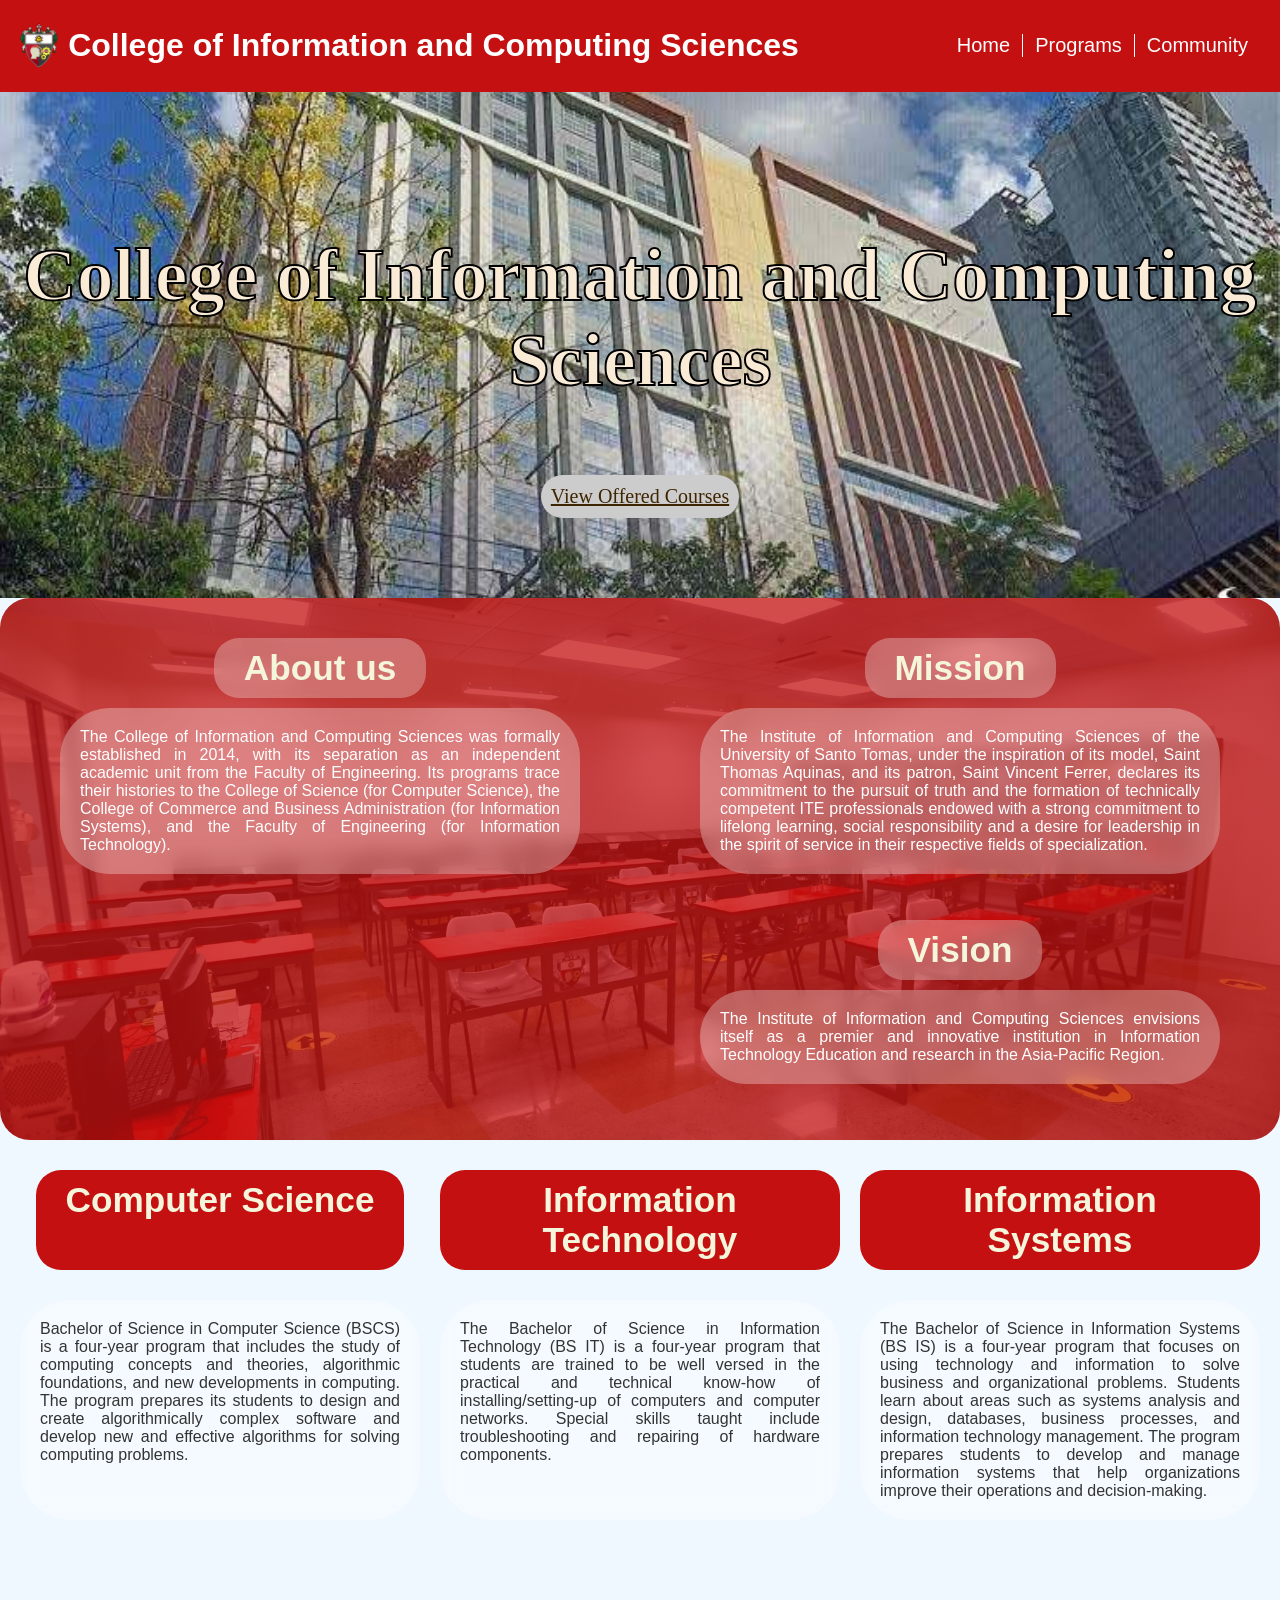
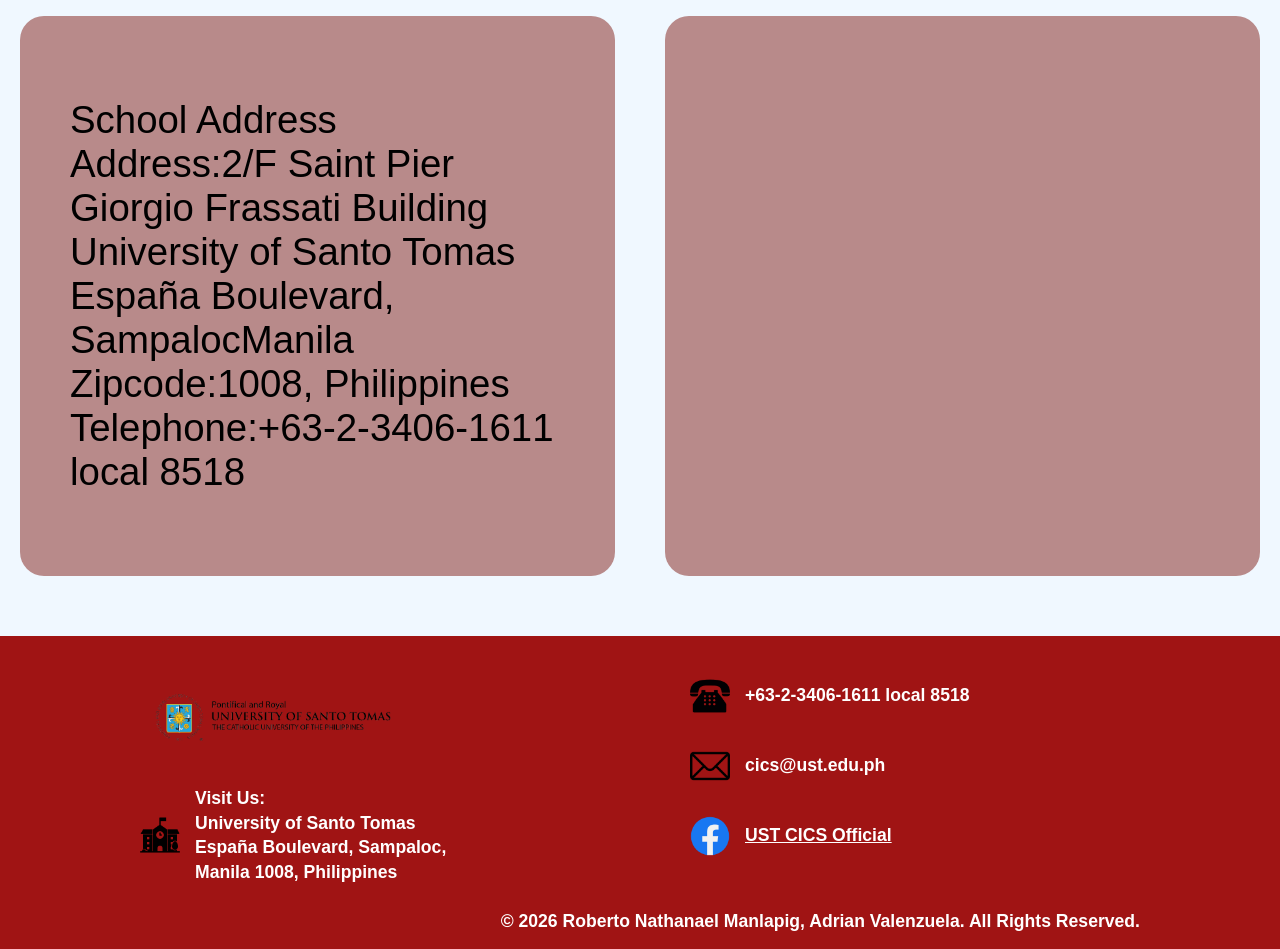
<file: index.html>
<!doctype html>
<html lang="en">
  <head>
    <meta charset="UTF-8" />
    <meta name="viewport" content="width=device-width, initial-scale=1.0" />
    <title>Homepage</title>
    <link rel="stylesheet" href="style.css" />
  </head>
  <body>
    <header class="header">
      <h1 class="logotext">
        <img src="CICS.png" alt="CICS logo" />
        College of Information and Computing Sciences
      </h1>
      <nav class="nav">
        <a href="home.html">Home</a>
        <a href="programs.html">Programs</a>
        <a href="community.html">Community</a>
      </nav>
    </header>

    <section class="frass">
      <h2 class="ftext1">College of Information and Computing Sciences</h2>
      <nav>
        <a class="ftext2" href="programs.html"> View Offered Courses</a>
      </nav>
    </section>

    <section class="homepage">
      <h2 class="au">About us</h2>
      <p class="tau">
        The College of Information and Computing Sciences was formally
        established in 2014, with its separation as an independent academic unit
        from the Faculty of Engineering. Its programs trace their histories to
        the College of Science (for Computer Science), the College of Commerce
        and Business Administration (for Information Systems), and the Faculty
        of Engineering (for Information Technology).
      </p>

      <h2 class="ms">Mission</h2>
      <p class="tms">
        The Institute of Information and Computing Sciences of the University of
        Santo Tomas, under the inspiration of its model, Saint Thomas Aquinas,
        and its patron, Saint Vincent Ferrer, declares its commitment to the
        pursuit of truth and the formation of technically competent ITE
        professionals endowed with a strong commitment to lifelong learning,
        social responsibility and a desire for leadership in the spirit of
        service in their respective fields of specialization.
      </p>

      <h2 class="vs">Vision</h2>
      <p class="tvs">
        The Institute of Information and Computing Sciences envisions itself as
        a premier and innovative institution in Information Technology Education
        and research in the Asia-Pacific Region.
      </p>
    </section>

    <section class="courses">
      <h2 class="cs">Computer Science</h2>
      <p class="tcs">
        Bachelor of Science in Computer Science (BSCS) is a four-year program
        that includes the study of computing concepts and theories, algorithmic
        foundations, and new developments in computing. The program prepares its
        students to design and create algorithmically complex software and
        develop new and effective algorithms for solving computing problems.
      </p>

      <h2 class="it">Information Technology</h2>
      <p class="tit">
        The Bachelor of Science in Information Technology (BS IT) is a four-year
        program that students are trained to be well versed in the practical and
        technical know-how of installing/setting-up of computers and computer
        networks. Special skills taught include troubleshooting and repairing of
        hardware components.
      </p>

      <h2 class="is">Information Systems</h2>
      <p class="tis">
        The Bachelor of Science in Information Systems (BS IS) is a four-year
        program that focuses on using technology and information to solve
        business and organizational problems. Students learn about areas such as
        systems analysis and design, databases, business processes, and
        information technology management. The program prepares students to
        develop and manage information systems that help organizations improve
        their operations and decision-making.
      </p>
    </section>

    <section class="address">
      <p class="ad">
        School Address<br />
        Address:2/F Saint Pier Giorgio Frassati Building University of Santo
        Tomas España Boulevard, SampalocManila Zipcode:1008, Philippines
        Telephone:+63-2-3406-1611 local 8518
      </p>

      <section>
        <iframe
          class="map"
          src="https://www.google.com/maps/embed?pb=!1m18!1m12!1m3!1d3860.8284650196993!2d120.98973937457313!3d14.60884557687581!2m3!1f0!2f0!3f0!3m2!1i1024!2i768!4f13.1!3m3!1m2!1s0x3397c9ba1de029e7%3A0xdfba8380a7b4eee4!2sSaint%20Pier%20Giorgio%20Frassati%20Building!5e0!3m2!1sen!2sph!4v1790692935056!5m2!1sen!2sph"
          style="border: 0"
          allowfullscreen=""
          loading="lazy"
          referrerpolicy="strict-origin-when-cross-origin"
          >" width="600" height="450" style="border:0;" allowfullscreen=""
          loading="lazy" referrerpolicy="no-referrer-when-downgrade">
        </iframe>
      </section>
    </section>

    <footer class="footer">
      <section class="lefooter">
        <img class="lofooter" src="UST.png" alt="University of Santo Tomas" />
        <address class="ifooter">
          <img class="icfooter" src="SCHOOL.png" alt="Location" />
          <p>
            Visit Us:<br />
            University of Santo Tomas<br />
            España Boulevard, Sampaloc,<br />
            Manila 1008, Philippines
          </p>
        </address>
      </section>

      <ul class="rifooter">
        <li class="ifooter">
          <img class="icfooter" src="TELEPHONE.png" alt="Telephone" />
          <p>+63-2-3406-1611 local 8518</p>
        </li>
        <li class="ifooter">
          <img class="icfooter" src="EMAIL.png" alt="Email" />
          <p>cics@ust.edu.ph</p>
        </li>
        <li class="ifooter">
          <img class="icfooter" src="FACEBOOK.png" alt="Facebook" />
          <a href="https://www.ust.edu.ph/information-and-computing-sciences/"
            >UST CICS Official</a
          >
        </li>
      </ul>

      <p class="copfooter">
        © 2026 Roberto Nathanael Manlapig, Adrian Valenzuela. All Rights
        Reserved.
      </p>
    </footer>
  </body>
</html>
</file>
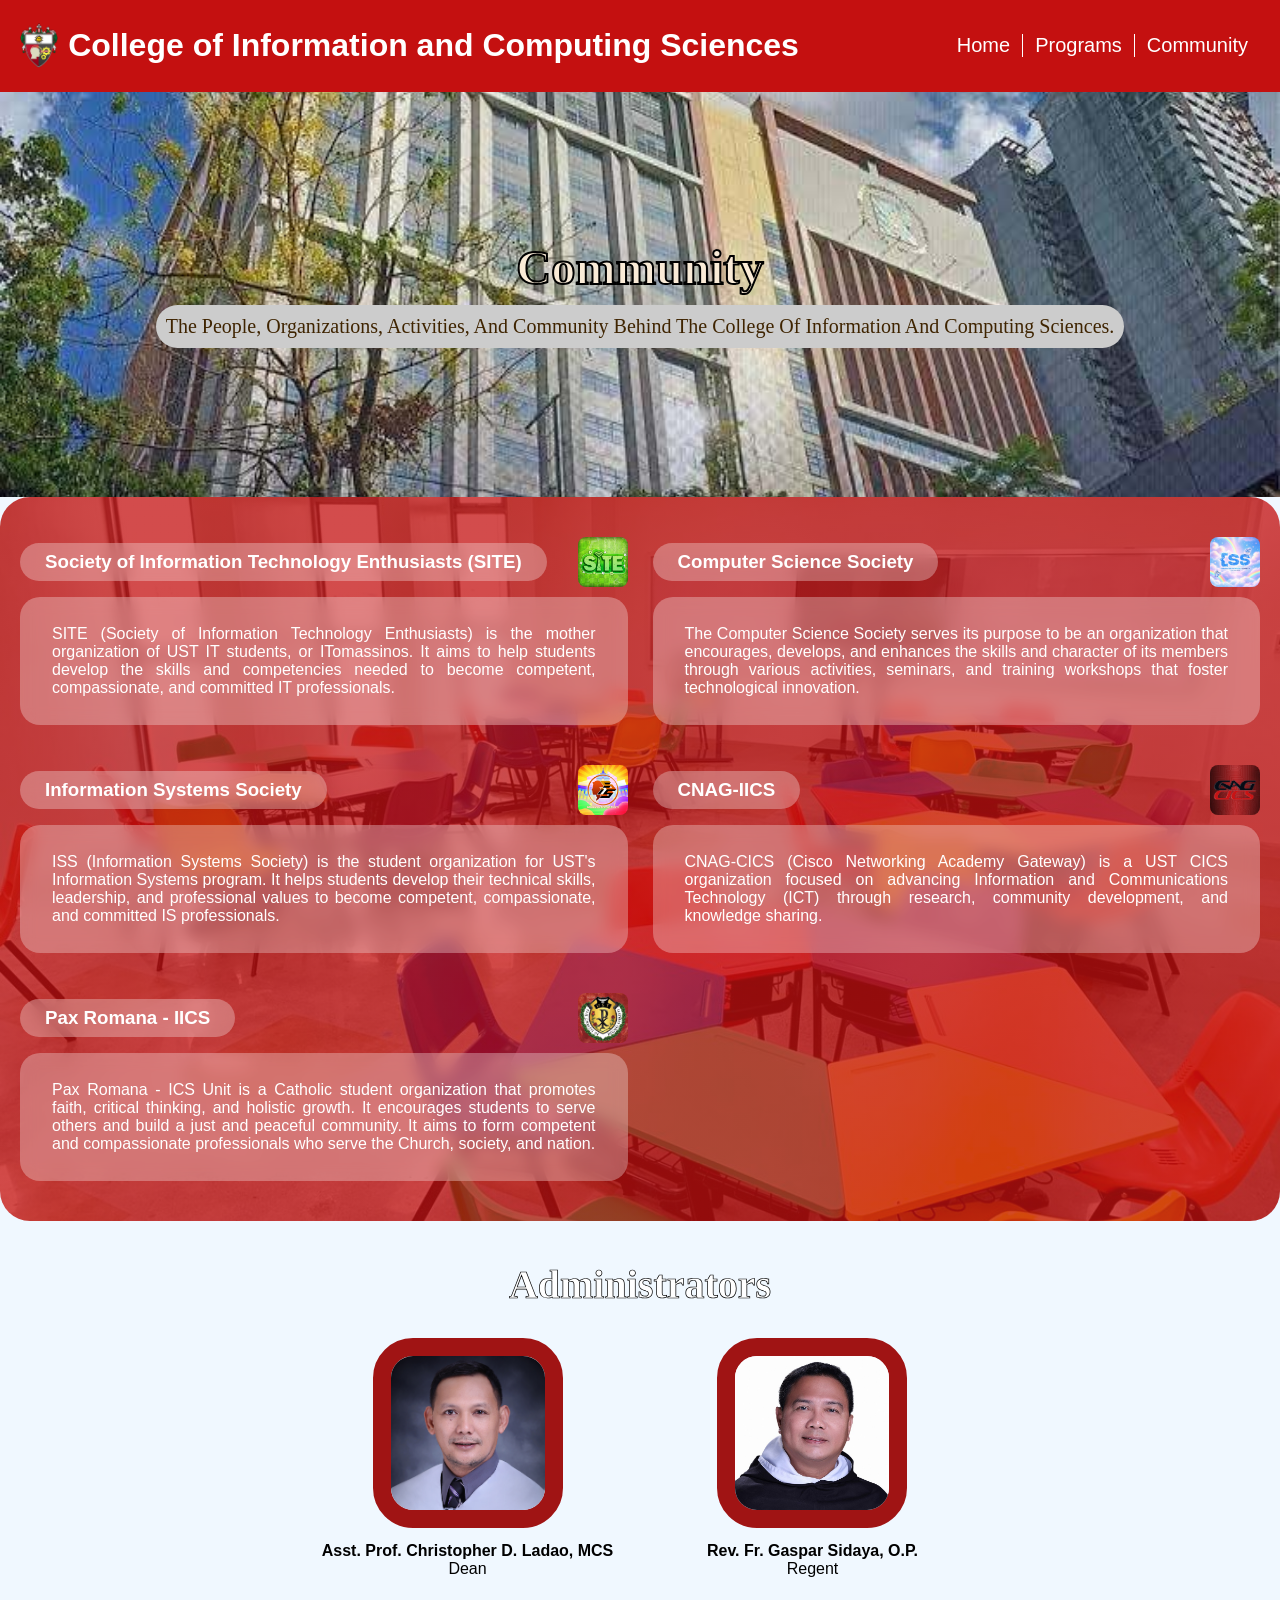
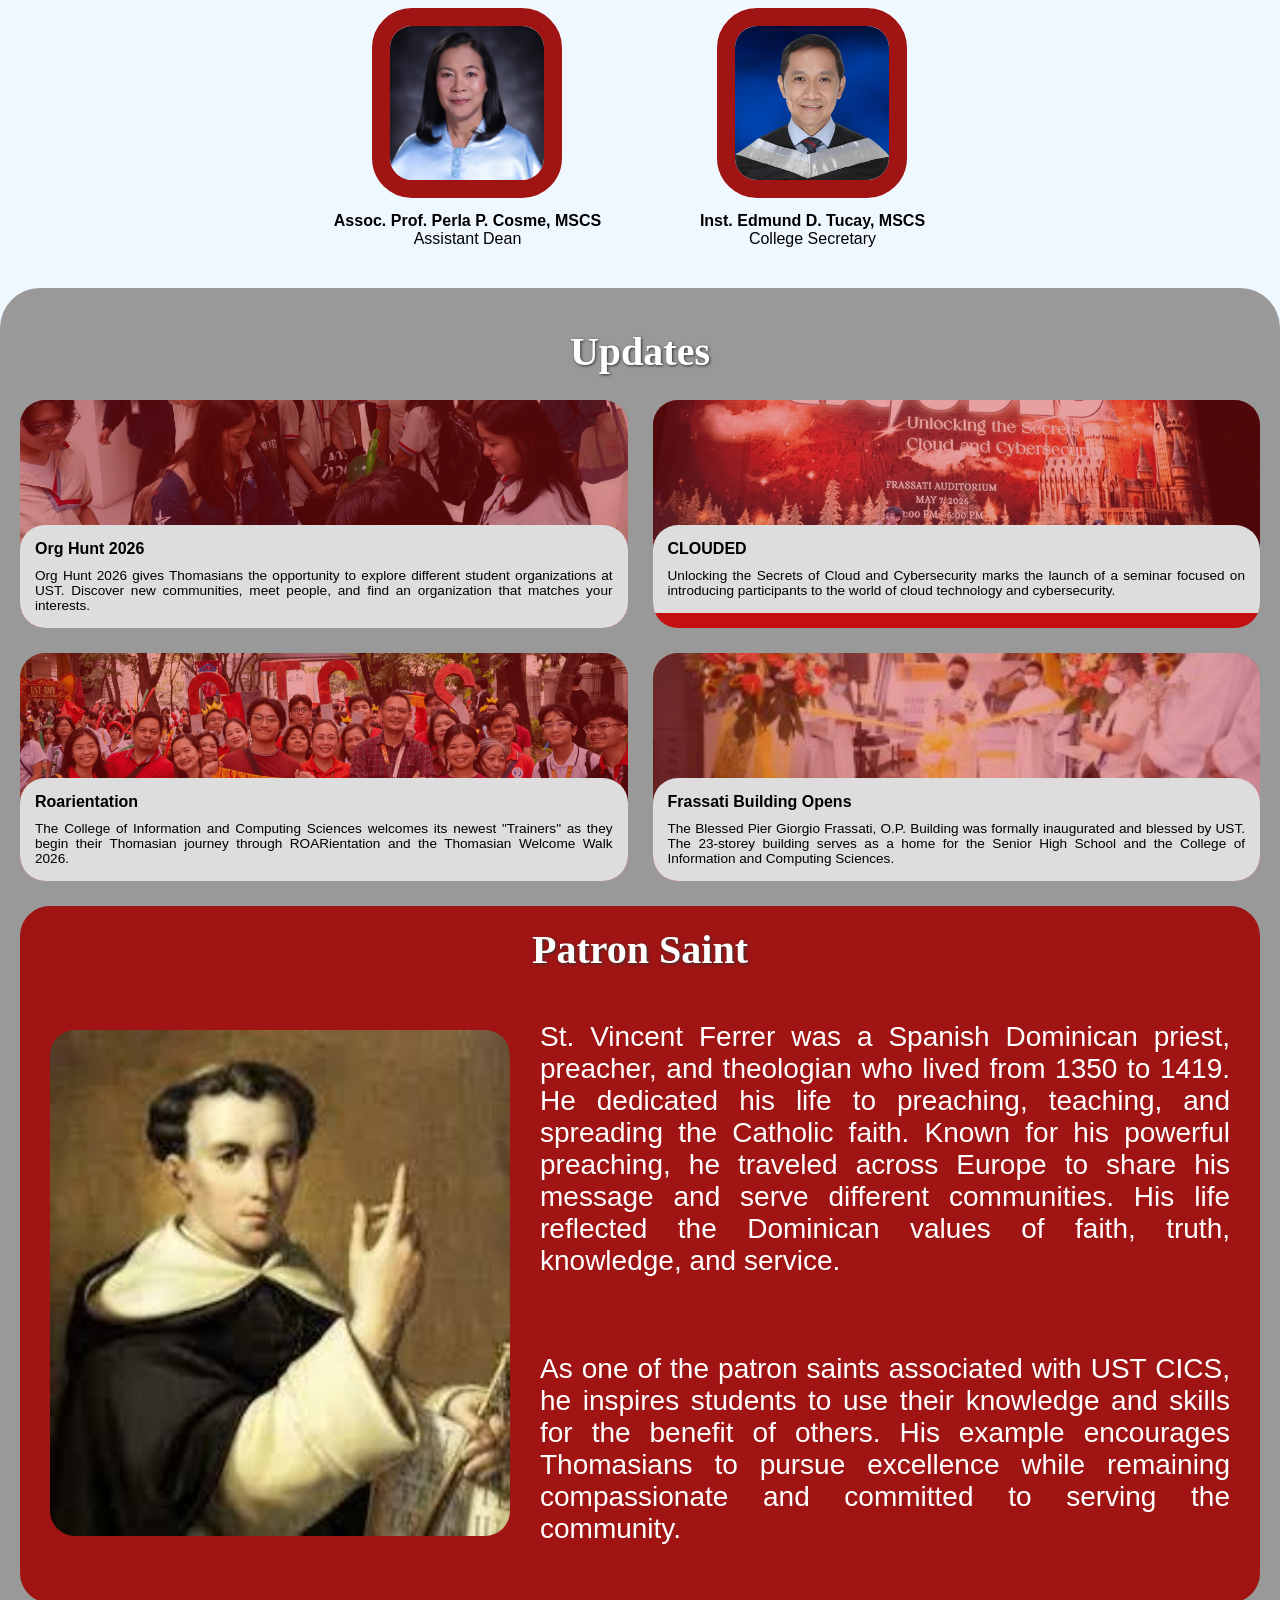
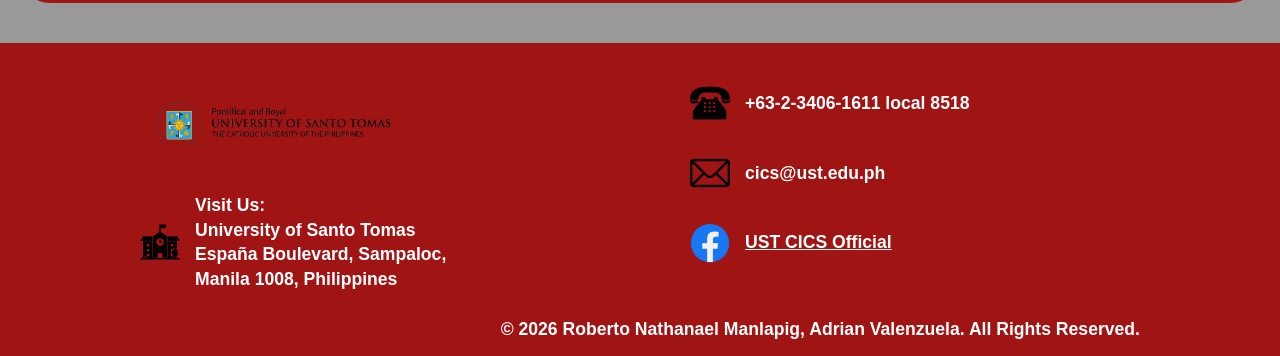
<file: community.html>
<!doctype html>
<html lang="en">
  <head>
    <meta charset="UTF-8" />
    <meta name="viewport" content="width=device-width, initial-scale=1.0" />
    <title>Community</title>
    <link rel="stylesheet" href="style.css" />
  </head>
  <body>
    <header class="header">
      <h1 class="logotext">
        <img src="CICS.png" alt="CICS logo" />
        College of Information and Computing Sciences
      </h1>
      <nav class="nav">
        <a href="index.html">Home</a>
        <a href="programs.html">Programs</a>
        <a href="community.html">Community</a>
      </nav>
    </header>

    <main>
      <section class="frass">
        <h2 class="ftext1c">Community</h2>
        <p class="ftext2">
          The people, organizations, activities, and community behind the
          College of Information and Computing Sciences.
        </p>
      </section>

      <section class="orgs">
        <article>
          <header>
            <h3 class="tag">
              Society of Information Technology Enthusiasts (SITE)
            </h3>
            <img src="SITE1.jpg" alt="SITE logo" />
          </header>
          <p class="card">
            SITE (Society of Information Technology Enthusiasts) is the mother
            organization of UST IT students, or ITomassinos. It aims to help
            students develop the skills and competencies needed to become
            competent, compassionate, and committed IT professionals.
          </p>
        </article>

        <article>
          <header>
            <h3 class="tag">Computer Science Society</h3>
            <img src="CSS.jpg" alt="CSS logo" />
          </header>
          <p class="card">
            The Computer Science Society serves its purpose to be an
            organization that encourages, develops, and enhances the skills and
            character of its members through various activities, seminars, and
            training workshops that foster technological innovation.
          </p>
        </article>

        <article>
          <header>
            <h3 class="tag">Information Systems Society</h3>
            <img src="ISS.jpg" alt="ISS logo" />
          </header>
          <p class="card">
            ISS (Information Systems Society) is the student organization for
            UST's Information Systems program. It helps students develop their
            technical skills, leadership, and professional values to become
            competent, compassionate, and committed IS professionals.
          </p>
        </article>

        <article>
          <header>
            <h3 class="tag">CNAG-IICS</h3>
            <img src="CNAG1.jpg" alt="CNAG-IICS logo" />
          </header>
          <p class="card">
            CNAG-CICS (Cisco Networking Academy Gateway) is a UST CICS
            organization focused on advancing Information and Communications
            Technology (ICT) through research, community development, and
            knowledge sharing.
          </p>
        </article>

        <article>
          <header>
            <h3 class="tag">Pax Romana - IICS</h3>
            <img src="PAXROM.jpg" alt="Pax Romana logo" />
          </header>
          <p class="card">
            Pax Romana - ICS Unit is a Catholic student organization that
            promotes faith, critical thinking, and holistic growth. It
            encourages students to serve others and build a just and peaceful
            community. It aims to form competent and compassionate professionals
            who serve the Church, society, and nation.
          </p>
        </article>
      </section>

      <section class="admins">
        <h2>Administrators</h2>
        <figure>
          <img src="ADMIN1.jpg" alt="Asst. Prof. Christopher D. Ladao" />
          <figcaption>
            <strong>Asst. Prof. Christopher D. Ladao, MCS</strong><br />
            Dean
          </figcaption>
        </figure>
        <figure>
          <img src="ADMIN2.jpg" alt="Rev. Fr. Gaspar Sidaya, O.P." />
          <figcaption>
            <strong>Rev. Fr. Gaspar Sidaya, O.P.</strong><br />
            Regent
          </figcaption>
        </figure>
        <figure>
          <img src="ADMIN3.jpg" alt="Assoc. Prof. Perla P. Cosme" />
          <figcaption>
            <strong>Assoc. Prof. Perla P. Cosme, MSCS</strong><br />
            Assistant Dean
          </figcaption>
        </figure>
        <figure>
          <img src="ADMIN4.jpg" alt="Inst. Edmund D. Tucay" />
          <figcaption>
            <strong>Inst. Edmund D. Tucay, MSCS</strong><br />
            College Secretary
          </figcaption>
        </figure>
      </section>

      <section class="updates">
        <h2>Updates</h2>
        <article>
          <img src="site.jpg" alt="Org Hunt 2026" />
          <h3>Org Hunt 2026</h3>
          <p>
            Org Hunt 2026 gives Thomasians the opportunity to explore different
            student organizations at UST. Discover new communities, meet people,
            and find an organization that matches your interests.
          </p>
        </article>

        <article>
          <img src="cnag.jpg" alt="CLOUDED seminar" />
          <h3>CLOUDED</h3>
          <p>
            Unlocking the Secrets of Cloud and Cybersecurity marks the launch of
            a seminar focused on introducing participants to the world of cloud
            technology and cybersecurity.
          </p>
        </article>

        <article>
          <img src="freshie walk.jpg" alt="Roarientation" />
          <h3>Roarientation</h3>
          <p>
            The College of Information and Computing Sciences welcomes its
            newest "Trainers" as they begin their Thomasian journey through
            ROARientation and the Thomasian Welcome Walk 2026.
          </p>
        </article>

        <article>
          <img src="blessing.jpg" alt="Frassati Building" />
          <h3>Frassati Building Opens</h3>
          <p>
            The Blessed Pier Giorgio Frassati, O.P. Building was formally
            inaugurated and blessed by UST. The 23-storey building serves as a
            home for the Senior High School and the College of Information and
            Computing Sciences.
          </p>
        </article>

        <aside class="patron">
          <h2>Patron Saint</h2>
          <img src="st.vincent.jpg" alt="St. Vincent Ferrer" />
          <p>
            St. Vincent Ferrer was a Spanish Dominican priest, preacher, and
            theologian who lived from 1350 to 1419. He dedicated his life to
            preaching, teaching, and spreading the Catholic faith. Known for his
            powerful preaching, he traveled across Europe to share his message
            and serve different communities. His life reflected the Dominican
            values of faith, truth, knowledge, and service.
          </p>
          <p>
            As one of the patron saints associated with UST CICS, he inspires
            students to use their knowledge and skills for the benefit of
            others. His example encourages Thomasians to pursue excellence while
            remaining compassionate and committed to serving the community.
          </p>
        </aside>
      </section>
    </main>

    <footer class="footer">
      <section class="lefooter">
        <img class="lofooter" src="UST.png" alt="University of Santo Tomas" />
        <address class="ifooter">
          <img class="icfooter" src="SCHOOL.png" alt="Location" />
          <p>
            Visit Us:<br />
            University of Santo Tomas<br />
            España Boulevard, Sampaloc,<br />
            Manila 1008, Philippines
          </p>
        </address>
      </section>

      <ul class="rifooter">
        <li class="ifooter">
          <img class="icfooter" src="TELEPHONE.png" alt="Telephone" />
          <p>+63-2-3406-1611 local 8518</p>
        </li>
        <li class="ifooter">
          <img class="icfooter" src="EMAIL.png" alt="Email" />
          <p>cics@ust.edu.ph</p>
        </li>
        <li class="ifooter">
          <img class="icfooter" src="FACEBOOK.png" alt="Facebook" />
          <a href="https://www.ust.edu.ph/information-and-computing-sciences/"
            >UST CICS Official</a
          >
        </li>
      </ul>

      <p class="copfooter">
        © 2026 Roberto Nathanael Manlapig, Adrian Valenzuela. All Rights
        Reserved.
      </p>
    </footer>
  </body>
</html>
</file>
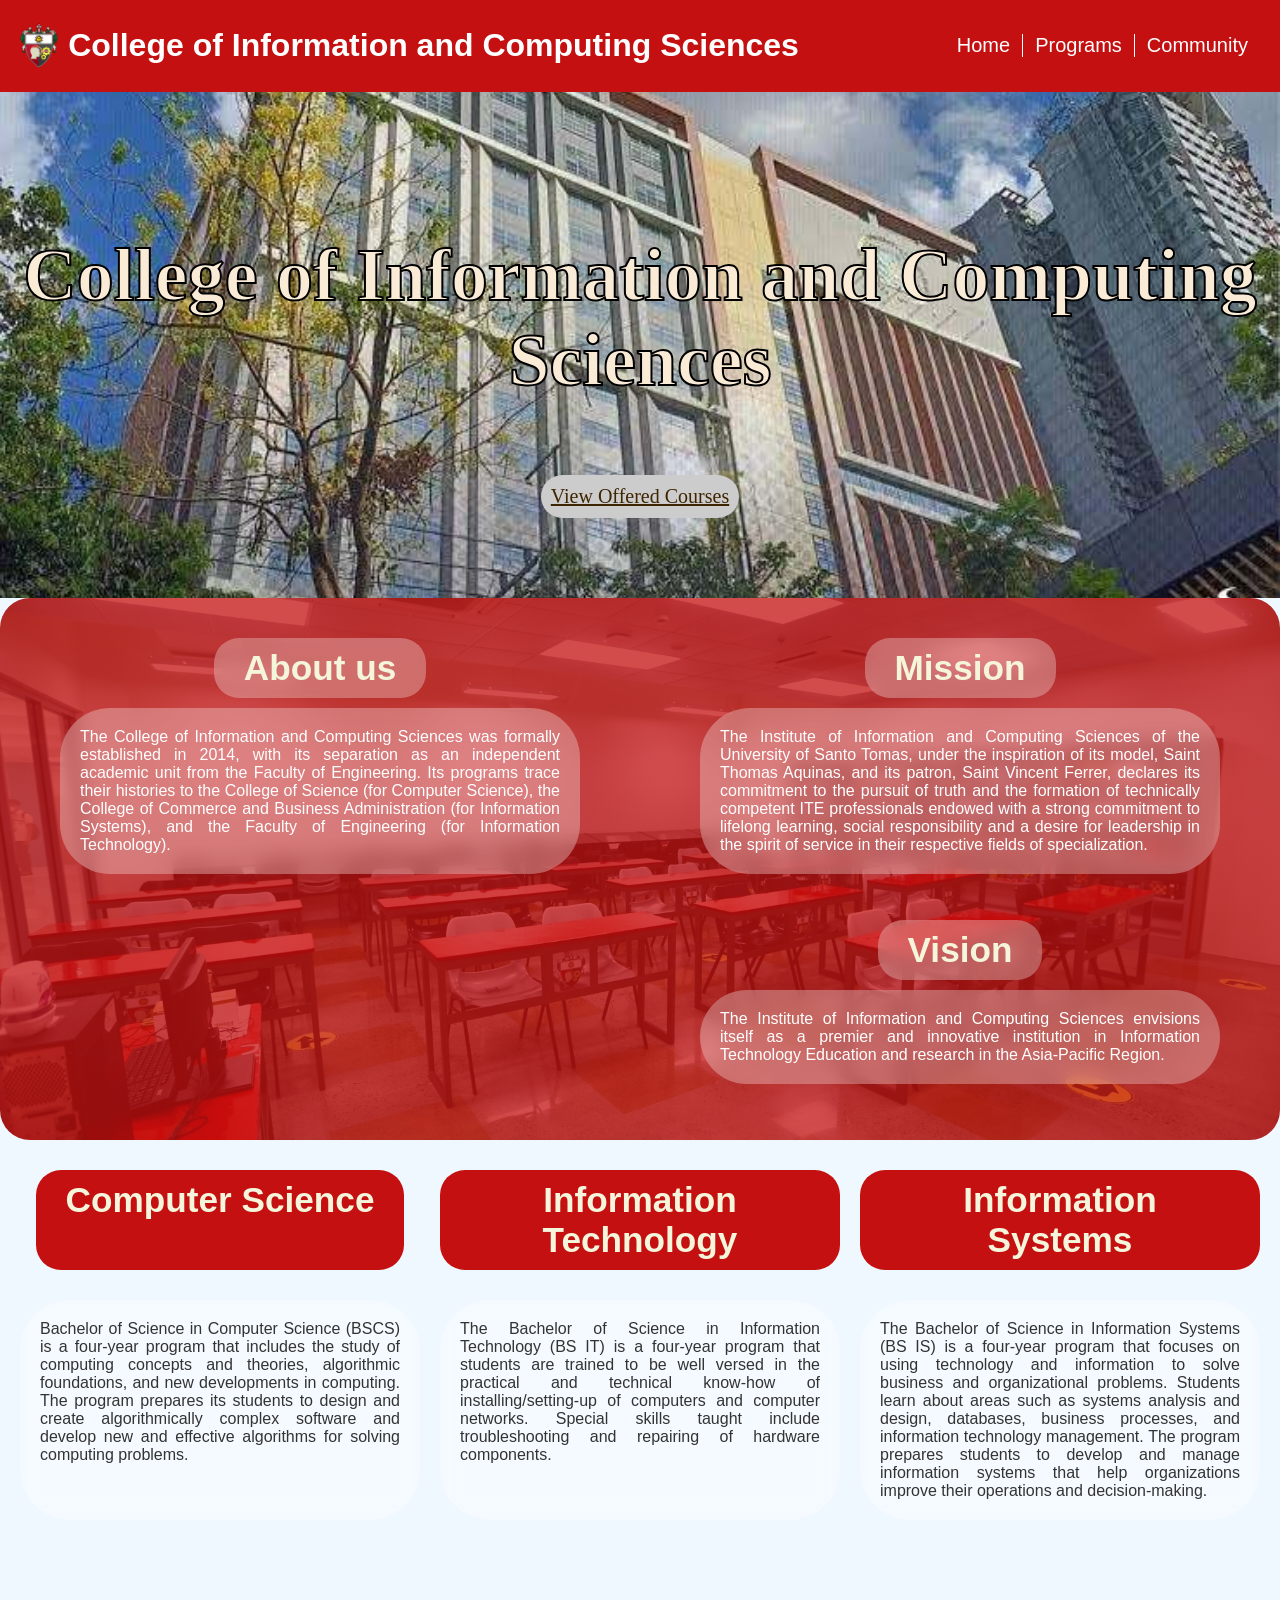
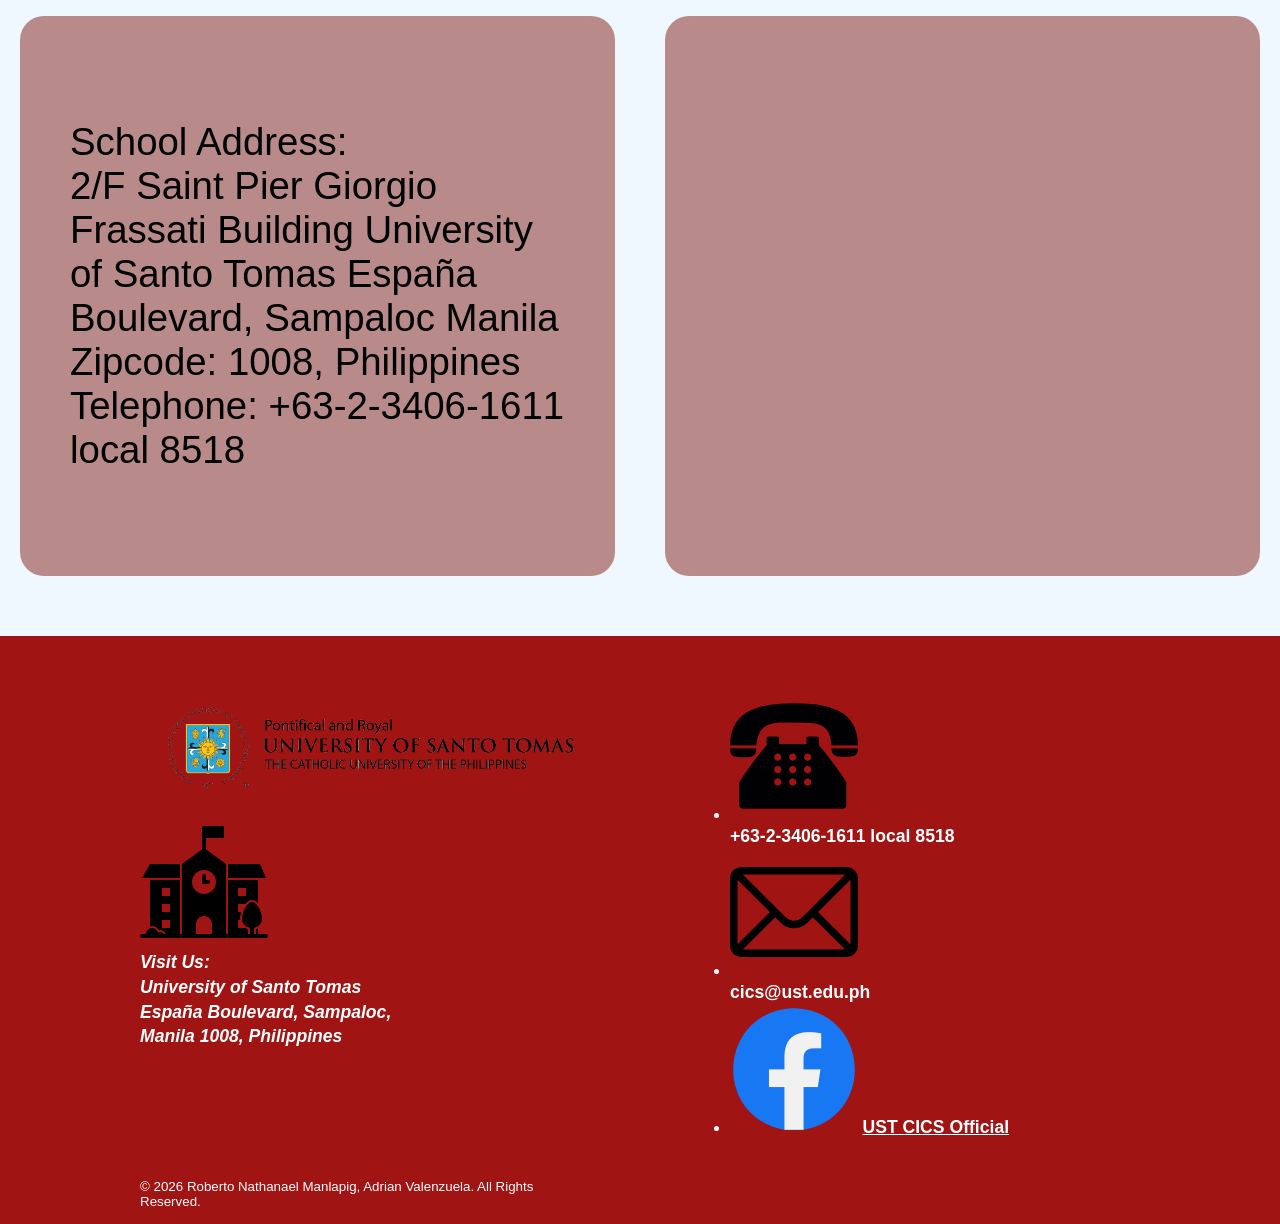
<file: home.html>
<!doctype html>
<html lang="en">
  <head>
    <meta charset="UTF-8" />
    <meta name="viewport" content="width=device-width, initial-scale=1.0" />
    <title>Homepage</title>
    <link rel="stylesheet" href="style.css" />
  </head>
  <body>
    <header class="header">
      <h1 class="logotext">
        <img src="CICS.png" alt="CICS logo" />
        College of Information and Computing Sciences
      </h1>
      <nav class="nav">
        <a href="home.html">Home</a>
        <a href="programs.html">Programs</a>
        <a href="community.html">Community</a>
      </nav>
    </header>

    <section class="frass">
      <h2 class="ftext1">College of Information and Computing Sciences</h2>
      <nav>
        <a class="ftext2" href="programs.html"> View Offered Courses</a>
      </nav>
    </section>

    <section class="homepage">
      <h2 class="au">About us</h2>
      <p class="tau">
        The College of Information and Computing Sciences was formally
        established in 2014, with its separation as an independent academic unit
        from the Faculty of Engineering. Its programs trace their histories to
        the College of Science (for Computer Science), the College of Commerce
        and Business Administration (for Information Systems), and the Faculty
        of Engineering (for Information Technology).
      </p>

      <h2 class="ms">Mission</h2>
      <p class="tms">
        The Institute of Information and Computing Sciences of the University of
        Santo Tomas, under the inspiration of its model, Saint Thomas Aquinas,
        and its patron, Saint Vincent Ferrer, declares its commitment to the
        pursuit of truth and the formation of technically competent ITE
        professionals endowed with a strong commitment to lifelong learning,
        social responsibility and a desire for leadership in the spirit of
        service in their respective fields of specialization.
      </p>

      <h2 class="vs">Vision</h2>
      <p class="tvs">
        The Institute of Information and Computing Sciences envisions itself as
        a premier and innovative institution in Information Technology Education
        and research in the Asia-Pacific Region.
      </p>
    </section>

    <section class="courses">
      <h2 class="cs">Computer Science</h2>
      <p class="tcs">
        Bachelor of Science in Computer Science (BSCS) is a four-year program
        that includes the study of computing concepts and theories, algorithmic
        foundations, and new developments in computing. The program prepares its
        students to design and create algorithmically complex software and
        develop new and effective algorithms for solving computing problems.
      </p>

      <h2 class="it">Information Technology</h2>
      <p class="tit">
        The Bachelor of Science in Information Technology (BS IT) is a four-year
        program that students are trained to be well versed in the practical and
        technical know-how of installing/setting-up of computers and computer
        networks. Special skills taught include troubleshooting and repairing of
        hardware components.
      </p>

      <h2 class="is">Information Systems</h2>
      <p class="tis">
        The Bachelor of Science in Information Systems (BS IS) is a four-year
        program that focuses on using technology and information to solve
        business and organizational problems. Students learn about areas such as
        systems analysis and design, databases, business processes, and
        information technology management. The program prepares students to
        develop and manage information systems that help organizations improve
        their operations and decision-making.
      </p>
    </section>

    <section class="address">
      <p class="ad">
        School Address:<br />
        2/F Saint Pier Giorgio Frassati Building University of Santo
        Tomas España Boulevard, Sampaloc Manila <br /> Zipcode: 1008, Philippines
        <br /> Telephone: +63-2-3406-1611 local 8518
      </p>

      <article>
        <iframe
          class="map"
          src="https://www.google.com/maps/embed?pb=!1m18!1m12!1m3!1d3860.8284650196993!2d120.98973937457313!3d14.60884557687581!2m3!1f0!2f0!3f0!3m2!1i1024!2i768!4f13.1!3m3!1m2!1s0x3397c9ba1de029e7%3A0xdfba8380a7b4eee4!2sSaint%20Pier%20Giorgio%20Frassati%20Building!5e0!3m2!1sen!2sph!4v1790692935056!5m2!1sen!2sph"
          style="border: 0"
          allowfullscreen=""
          loading="lazy"
          referrerpolicy="strict-origin-when-cross-origin"
          >" width="600" height="450" style="border:0;" allowfullscreen=""
          loading="lazy" referrerpolicy="no-referrer-when-downgrade">
        </iframe>
      </article>
    </section>

    <footer class="footer">
      <section class="footer-left">
        <img
          class="footer-logo"
          src="UST.png"
          alt="University of Santo Tomas"
        />
        <address class="footer-item">
          <img class="footer-icon" src="SCHOOL.png" alt="Location" />
          <p>
            Visit Us:<br />
            University of Santo Tomas<br />
            España Boulevard, Sampaloc,<br />
            Manila 1008, Philippines
          </p>
        </address>
      </section>

      <ul class="footer-right">
        <li class="footer-item">
          <img class="footer-icon" src="TELEPHONE.png" alt="Telephone" />
          <p>+63-2-3406-1611 local 8518</p>
        </li>
        <li class="footer-item">
          <img class="footer-icon" src="EMAIL.png" alt="Email" />
          <p>cics@ust.edu.ph</p>
        </li>
        <li class="footer-item">
          <img class="footer-icon" src="FACEBOOK.png" alt="Facebook" />
          <a href="#">UST CICS Official</a>
        </li>
      </ul>

      <small class="footer-copy">
        © 2026 Roberto Nathanael Manlapig, Adrian Valenzuela. All Rights
        Reserved.
      </small>
    </footer>
  </body>
</html>
</file>
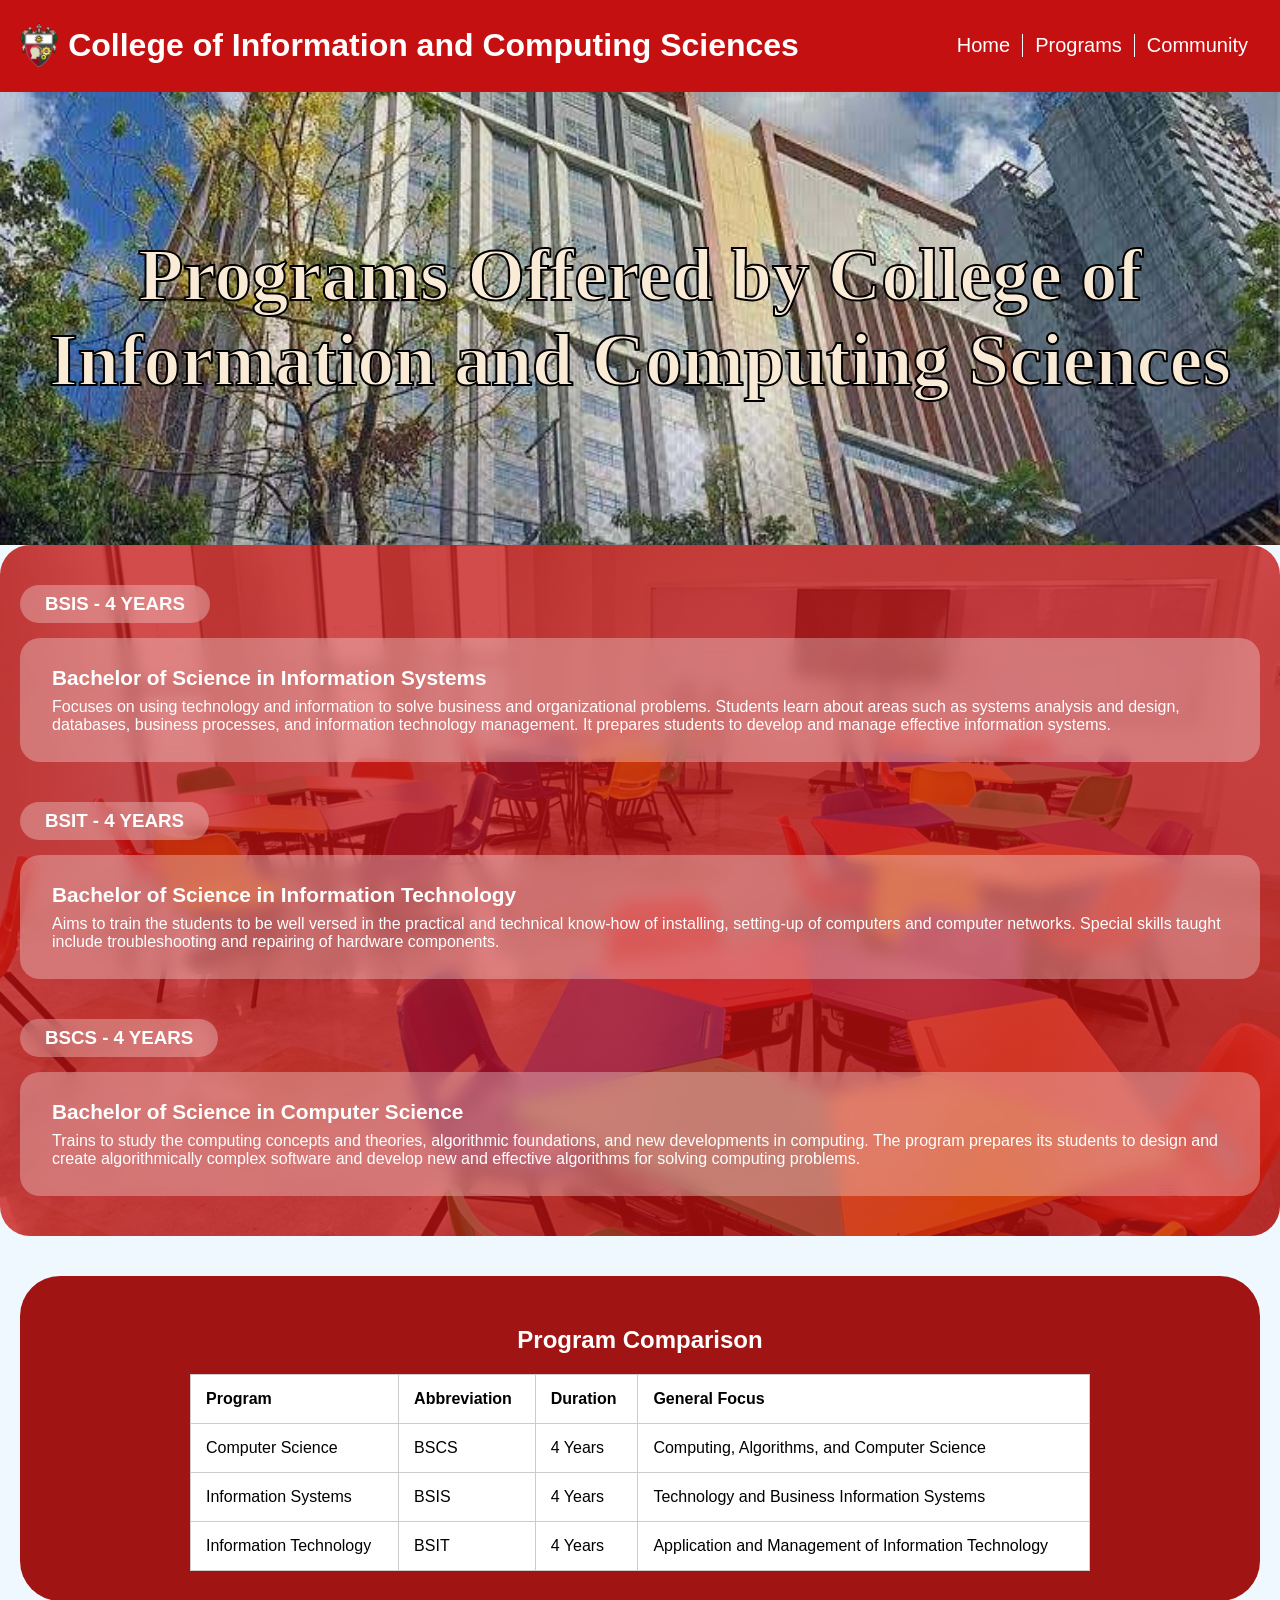
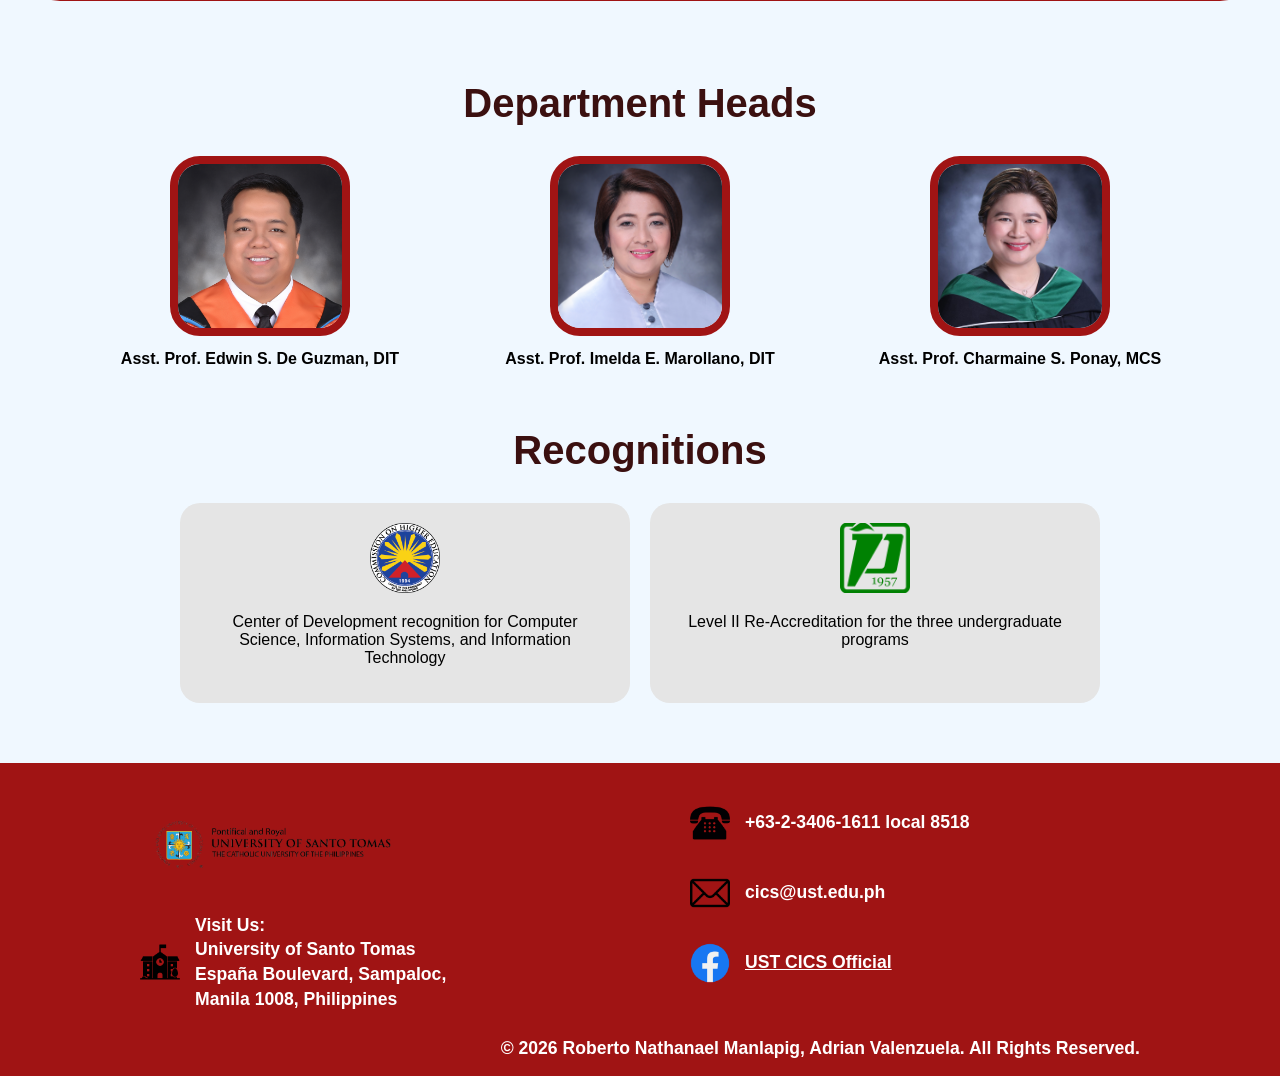
<file: programs.html>
<!doctype html>
<html lang="en">
  <head>
    <meta charset="UTF-8" />
    <meta name="viewport" content="width=device-width, initial-scale=1.0" />
    <title>Programs</title>
    <link rel="stylesheet" href="style.css" />
  </head>
  <body>
    <header class="header">
      <h1 class="logotext">
        <img src="CICS.png" alt="CICS logo" />
        College of Information and Computing Sciences
      </h1>
      <nav class="nav">
        <a href="index.html">Home</a>
        <a href="programs.html">Programs</a>
        <a href="community.html">Community</a>
      </nav>
    </header>

    <main>
      <section class="frass">
        <h2 class="ftext1">
          Programs Offered by College of Information and Computing Sciences
        </h2>
      </section>

      <section class="programs">
        <article>
          <h3 class="tag">BSIS - 4 YEARS</h3>
          <div class="card">
            <h4>Bachelor of Science in Information Systems</h4>
            <p>
              Focuses on using technology and information to solve business and 
              organizational problems. Students learn about areas such as systems 
              analysis and design, databases, business processes, and information 
              technology management. It prepares students to develop and manage 
              effective information systems.
            </p>
          </div>
        </article>

        <article>
          <h3 class="tag">BSIT - 4 YEARS</h3>
          <div class="card">
            <h4>Bachelor of Science in Information Technology</h4>
            <p>
              Aims to train the students to be well versed in the practical and
              technical know-how of installing, setting-up of computers and
              computer networks. Special skills taught include troubleshooting
              and repairing of hardware components.
            </p>
          </div>
        </article>

        <article>
          <h3 class="tag">BSCS - 4 YEARS</h3>
          <div class="card">
            <h4>Bachelor of Science in Computer Science</h4>
            <p>
              Trains to study the computing concepts and theories, algorithmic
              foundations, and new developments in computing. The program
              prepares its students to design and create algorithmically complex
              software and develop new and effective algorithms for solving
              computing problems.
            </p>
          </div>
        </article>
      </section>

      <section class="comparison">
        <h2>Program Comparison</h2>
        <div class="table-wrap">
          <table>
            <tr>
              <th>Program</th>
              <th>Abbreviation</th>
              <th>Duration</th>
              <th>General Focus</th>
            </tr>
            <tr>
              <td>Computer Science</td>
              <td>BSCS</td>
              <td>4 Years</td>
              <td>Computing, Algorithms, and Computer Science</td>
            </tr>
            <tr>
              <td>Information Systems</td>
              <td>BSIS</td>
              <td>4 Years</td>
              <td>Technology and Business Information Systems</td>
            </tr>
            <tr>
              <td>Information Technology</td>
              <td>BSIT</td>
              <td>4 Years</td>
              <td>Application and Management of Information Technology</td>
            </tr>
          </table>
        </div>
      </section>

      <section class="heads">
        <h2>Department Heads</h2>
        <figure>
          <img src="DH1.png" alt="Asst. Prof. Edwin S. De Guzman" />
          <figcaption>Asst. Prof. Edwin S. De Guzman, DIT</figcaption>
        </figure>
        <figure>
          <img src="DH2.png" alt="Asst. Prof. Imelda E. Marollano" />
          <figcaption>Asst. Prof. Imelda E. Marollano, DIT</figcaption>
        </figure>
        <figure>
          <img src="DH3.png" alt="Asst. Prof. Charmaine S. Ponay" />
          <figcaption>Asst. Prof. Charmaine S. Ponay, MCS</figcaption>
        </figure>
      </section>

      <section class="recognitions">
        <h2>Recognitions</h2>
        <article>
          <img src="REC1.png" alt="CHED logo" />
          <p>
            Center of Development recognition for Computer Science, Information
            Systems, and Information Technology
          </p>
        </article>
        <article>
          <img src="REC2.png" alt="PACUCOA logo" />
          <p>Level II Re-Accreditation for the three undergraduate programs</p>
        </article>
      </section>
    </main>

    <footer class="footer">
      <section class="lefooter">
        <img class="lofooter" src="UST.png" alt="University of Santo Tomas" />
        <address class="ifooter">
          <img class="icfooter" src="SCHOOL.png" alt="Location" />
          <p>
            Visit Us:<br />
            University of Santo Tomas<br />
            España Boulevard, Sampaloc,<br />
            Manila 1008, Philippines
          </p>
        </address>
      </section>

      <ul class="rifooter">
        <li class="ifooter">
          <img class="icfooter" src="TELEPHONE.png" alt="Telephone" />
          <p>+63-2-3406-1611 local 8518</p>
        </li>
        <li class="ifooter">
          <img class="icfooter" src="EMAIL.png" alt="Email" />
          <p>cics@ust.edu.ph</p>
        </li>
        <li class="ifooter">
          <img class="icfooter" src="FACEBOOK.png" alt="Facebook" />
          <a href="https://www.ust.edu.ph/information-and-computing-sciences/"
            >UST CICS Official</a
          >
        </li>
      </ul>

      <p class="copfooter">
        © 2026 Roberto Nathanael Manlapig, Adrian Valenzuela. All Rights
        Reserved.
      </p>
    </footer>
  </body>
</html>
</file>
<file: style.css>
* {
  box-sizing: border-box;
}

img {
  max-width: 100%;
}

body {
  margin: 0;
  font-family: Arial, Helvetica, sans-serif;
  background-color: aliceblue;
}

.header {
  position: sticky;
  top: 0;
  background-color: rgb(196, 16, 16);
  padding: 2px 20px;
  z-index: 100;
  display: flex;
  align-items: center;
  flex-wrap: wrap;
  gap: 15px;
}

.logotext {
  margin-right: auto;
  color: white;
  display: flex;
  align-items: center;
  gap: 10px;
}

.logotext img {
  height: 45px;
  width: auto;
}

.nav {
  display: flex;
  align-items: center;
  flex-wrap: wrap;
  row-gap: 6px;
}

.nav a {
  color: white;
  text-decoration: none;
  font-size: 20px;
  padding: 0 12px;
  border-right: 1px solid white;
}

.nav a:last-child {
  border-right: none;
}

.frass {
  padding: 80px 20px;
  background-image: url(frass.jpg);
  background-size: cover;
  background-position: center;
  min-height: 45vh;
  display: flex;
  flex-direction: column;
  align-items: center;
  justify-content: center;
  gap: 10px;
  font-family: Georgia, serif;
}

.ftext1 {
  font-size: clamp(30px, 5vw + 10px, 100px);
  color: antiquewhite;
  text-align: center;
  -webkit-text-stroke: 2px black;
}

.ftext1c {
  margin: 0;
  font-size: clamp(24px, 3vw + 10px, 50px);
  color: antiquewhite;
  -webkit-text-stroke: 2px black;
}

.ftext2 {
  margin: 0;
  font-size: clamp(14px, 1vw + 8px, 20px);
  color: rgb(63, 36, 0);
  text-align: center;
  text-transform: capitalize;
  display: inline-block;
  background-color: #ccc;
  padding: 10px 10px;
  border-radius: 53px;
}

/*--NAKAKA LITO LANG*/
.homepage {
  background-image:
    linear-gradient(rgba(196, 16, 16, 0.75), rgba(196, 16, 16, 0.75)),
    url(lib.jpg);
  background-size: cover;
  background-position: center;
  border-radius: 30px;
  padding: 40px 20px;
  display: grid;
  justify-content: center;
  grid-template-columns: repeat(2, minmax(0, 520px));
  column-gap: 120px;
  color: white;
}

.au {
  grid-column: 1;
  grid-row: 1;
  text-align: center;
  color: beige;
  font-size: 2.2rem;
  font-weight: bold;
  margin: 0;
}

.ms {
  grid-column: 2;
  grid-row: 1;
  text-align: center;
  color: beige;
  font-size: 2.2rem;
  font-weight: bold;
  margin: 0;
}

.vs {
  grid-column: 2;
  grid-row: 3;
  text-align: center;
  color: beige;
  font-size: 2.2rem;
  font-weight: bold;
  margin: 0;
}

.tau {
  grid-column: 1;
  grid-row: 2;
}

.tms {
  grid-column: 2;
  grid-row: 2;
}

.tvs {
  grid-column: 2;
  grid-row: 4;
}

.tau,
.tms,
.tvs {
  margin-top: 10px;
  padding: 20px;
  border-radius: 50px;
  background: rgba(255, 255, 255, 0.3);
  backdrop-filter: blur(8px);
  text-align: justify;
}

.au,
.ms,
.vs {
  margin: 0;
  padding: 10px 30px;
  border-radius: 25px;
  background: rgba(255, 255, 255, 0.3);
  backdrop-filter: blur(8px);
  justify-self: center;
}

.vs {
  margin-top: 30px;
}

.courses {
  display: grid;
  justify-content: center;
  grid-template-columns: repeat(3, minmax(0, 1fr));
  gap: 20px;
  padding: 20px;
}

.cs,
.it,
.is {
  margin: 10px 0 0 0;
  background: rgba(196, 16, 16);
  padding: 10px 30px;
  border-radius: 25px;
  justify-self: center;
  justify-content: center;
  text-align: center;
  color: beige;
  font-size: 2.2rem;
  font-weight: bold;
  display: flex;
}

.cs {
  grid-column: 1;
  grid-row: 1;
}

.it {
  grid-column: 2;
  grid-row: 1;
}

.is {
  grid-column: 3;
  grid-row: 1;
}

.tcs {
  grid-column: 1;
  grid-row: 2;
}

.tit {
  grid-column: 2;
  grid-row: 2;
}

.tis {
  grid-column: 3;
  grid-row: 2;
}

.tcs,
.tit,
.tis {
  max-width: 520px;
  justify-self: center;
  margin-top: 10px;
  padding: 20px;
  border-radius: 50px;
  color: #333;
  background: rgba(255, 255, 255, 0.3);
  backdrop-filter: blur(8px);
  display: flex;
  text-align: justify;
}

.address {
  display: grid;
  grid-template-columns: repeat(2, minmax(0, 650px));
  justify-content: center;
  gap: 50px;
  padding: 60px 20px;
}

.ad {
  margin: 0;
  display: flex;
  flex-direction: column;
  justify-content: center;
  min-height: 560px;
  background: rgb(184, 138, 138);
  color: #000;
  padding: 50px;
  border-radius: 24px;
  font-size: 2.4rem;
  gap: 44px;
  font-weight: 500;
}

.map {
  margin: 0;
  display: block;
  min-height: 560px;
  width: 100%;
  background: rgb(184, 138, 138);
  padding: 22px;
  border-radius: 24px;
}

.map iframe {
  display: block;
  width: 100%;
  height: 516px;
  border: 0;
  border-radius: 30px;
}

.ad,
.map {
  min-width: 0;
}

/*--NAKAKA LITO LANG*/

.programs,
.orgs {
  background-image:
    linear-gradient(rgba(196, 16, 16, 0.75), rgba(196, 16, 16, 0.75)),
    url(cl.jpg);
  background-size: cover;
  background-position: center;
  border-radius: 30px;
  padding: 40px 20px;
  display: grid;
  gap: 40px;
  color: white;
}

.programs section {
  max-width: 900px;
  width: 100%;
  margin: 0 auto;
}

.tag,
.card {
  background: rgba(255, 255, 255, 0.3);
  backdrop-filter: blur(8px);
}

.tag {
  display: inline-block;
  margin: 0 0 15px;
  padding: 8px 25px;
  border-radius: 30px;
}

.card {
  padding: 28px 32px;
  border-radius: 20px;
}

.card h4 {
  margin: 0 0 8px;
  font-size: 1.3rem;
}

.card p {
  margin: 0;
}

.comparison {
  background-color: rgb(160, 20, 20);
  border-radius: 40px;
  margin: 40px 20px;
  padding: 30px 20px;
  color: white;
  text-align: center;
}

.comparison table {
  width: 100%;
  min-width: 600px;
  background: white;
  color: black;
  border-collapse: collapse;
  text-align: left;
}

.table-wrap {
  max-width: 900px;
  margin: 0 auto;
  overflow-x: auto;
}

.comparison th,
.comparison td {
  padding: 15px;
  border: 1px solid #ccc;
}

.heads {
  display: flex;
  flex-wrap: wrap;
  justify-content: center;
  align-items: flex-start;
  gap: 20px 40px;
  padding: 40px 20px;
}

.heads h2,
.recognitions h2 {
  margin: 0 0 10px;
  font-size: clamp(1.75rem, 4vw + 0.5rem, 2.5rem);
  color: #3b1010;
  text-align: center;
}

.heads h2 {
  flex: 0 0 100%;
}

.heads figure {
  margin: 0;
  width: 340px;
  max-width: 100%;
  text-align: center;
}

.heads img {
  width: 180px;
  height: 180px;
  object-fit: cover;
  border: 8px solid rgb(160, 20, 20);
  border-radius: 30px;
}

.heads figcaption {
  font-weight: bold;
  margin-top: 10px;
}

.recognitions {
  display: grid;
  grid-template-columns: repeat(2, minmax(0, 450px));
  justify-content: center;
  gap: 20px;
  padding: 20px 20px 60px;
}

.recognitions h2 {
  grid-column: 1 / -1;
}

.recognitions article {
  background-color: #e5e5e5;
  border-radius: 20px;
  padding: 20px;
  text-align: center;
}

.recognitions img {
  height: 70px;
}

.footer {
  background-color: rgb(160, 20, 20);
  color: white;
  padding: 40px 20px 15px;
  display: grid;
  grid-template-columns: repeat(2, minmax(0, 450px));
  justify-content: center;
  align-items: start;
  column-gap: 100px;
  row-gap: 25px;
}

.lefooter,
.rifooter {
  display: flex;
  flex-direction: column;
  gap: 30px;
  margin: 0;
  padding: 0;
  list-style: none;
}

.lofooter {
  width: 260px;
  height: auto;
}

.ifooter {
  display: flex;
  align-items: center;
  gap: 15px;
  font-style: normal;
}

.icfooter {
  width: 40px;
  height: 40px;
  flex-shrink: 0;
  object-fit: contain;
}

.footer p {
  margin: 0;
  font-weight: bold;
  font-size: 1.1rem;
  line-height: 1.4;
}

.footer a {
  color: white;
  font-weight: bold;
  font-size: 1.1rem;
  text-decoration: underline;
}

.copfooter {
  grid-column: 1 / -1;
  justify-self: end;
  font-size: 0.5rem;
  font-weight: bold;
}

.orgs {
  grid-template-columns: repeat(2, 1fr);
  gap: 40px 25px;
}

.orgs header {
  display: flex;
  align-items: center;
  justify-content: space-between;
  gap: 10px;
  margin-bottom: 10px;
}

.orgs .tag {
  margin: 0;
  text-align: center;
}

.orgs img {
  width: 50px;
  height: 50px;
  flex-shrink: 0;
  border-radius: 8px;
  object-fit: cover;
}

.orgs .card {
  margin: 0;
  text-align: justify;
}

.orgs section:last-child {
  grid-column: 1 / -1;
  justify-self: center;
  width: 100%;
  max-width: 420px;
}

.admins {
  display: grid;
  grid-template-columns: repeat(2, 1fr);
  gap: 30px;
  max-width: 700px;
  margin: 0 auto;
  padding: 40px 20px;
  text-align: center;
  justify-items: center;
}

.admins h2,
.updates h2,
.patron h2 {
  grid-column: 1 / -1;
  margin: 0;
  font-family: Georgia, serif;
  font-size: clamp(1.75rem, 4vw + 0.5rem, 2.5rem);
  text-align: center;
}

.admins h2 {
  color: white;
  -webkit-text-stroke: 0.7px black;
}

.admins figure {
  margin: 0;
}

.admins img {
  width: 190px;
  height: 190px;
  object-fit: cover;
  border: 18px solid rgb(160, 20, 20);
  border-radius: 40px;
}

.admins figcaption {
  margin-top: 10px;
}

.updates {
  display: grid;
  grid-template-columns: repeat(2, 1fr);
  gap: 25px;
  padding: 40px 20px;
  background-color: #999;
  border-radius: 40px 40px 0 0;
}

.updates h2 {
  color: white;
  text-shadow: 1px 1px 3px #333;
}

.updates article {
  background-color: rgb(196, 16, 16);
  border-radius: 25px;
  overflow: hidden;
}

.updates article img {
  display: block;
  width: 100%;
  height: 150px;
  object-fit: cover;
  opacity: 0.6;
}

.updates h3,
.updates article p {
  margin: 0;
  padding: 0 15px;
  background-color: #ddd;
}

.updates h3 {
  position: relative;
  margin-top: -25px;
  padding-top: 15px;
  font-size: 1rem;
  border-radius: 25px 25px 0 0;
}

.updates article p {
  padding-top: 10px;
  padding-bottom: 15px;
  font-size: 0.85rem;
  text-align: justify;
}

.patron {
  grid-column: 1 / -1;
  display: grid;
  grid-template-columns: 2fr 3fr;
  gap: 20px 30px;
  align-items: center;
  padding: 20px 30px 30px;
  background-color: rgb(160, 20, 20);
  border-radius: 30px;
  color: white;
}

.patron img {
  grid-row: span 2;
  width: 100%;
  height: auto;
  border-radius: 25px;
  transform: none;
}

.patron p {
  background: none;
  font-size: 1.75rem;
  text-align: justify;
}

@media (max-width: 900px) {
  .homepage {
    grid-template-columns: 1fr;
  }
  .courses {
    grid-template-columns: 1fr;
  }

  .footer {
    grid-template-columns: 1fr;
    justify-items: center;
    row-gap: 30px;
  }

  .lefooter,
  .rifooter {
    align-items: flex-start;
  }

  .copfooter {
    justify-self: center;
    text-align: center;
  }

  .cs,
  .it,
  .is,
  .tcs,
  .tit,
  .tis {
    grid-column: 1;
  }

  .it {
    grid-row: 3;
  }

  .tit {
    grid-row: 4;
  }

  .is {
    grid-row: 5;
  }

  .tis {
    grid-row: 6;
  }

  .tcs,
  .tit,
  .tis {
    max-width: none;
    justify-self: stretch;
  }

  .ms,
  .tms,
  .vs,
  .tvs {
    grid-column: 1;
  }

  .ms {
    grid-row: 3;
  }

  .tms {
    grid-row: 4;
  }

  .vs {
    grid-row: 5;
  }

  .tvs {
    grid-row: 6;
  }

  .header {
    justify-content: center;
    padding: 8px 15px;
  }

  .logotext {
    margin-right: 0;
    justify-content: center;
  }

  .nav {
    justify-content: center;
  }

  .nav a {
    font-size: 18px;
    padding: 0 10px;
  }

  .frass {
    padding: 60px 20px;
  }

  .comparison {
    margin: 30px 15px;
    border-radius: 30px;
  }

  .orgs {
    grid-template-columns: 1fr;
  }

  .orgs section:last-child {
    max-width: none;
  }

  .patron {
    grid-template-columns: 1fr;
    padding: 20px;
  }

  .patron img {
    grid-row: auto;
    max-width: 420px;
    margin: 0 auto;
  }

  .address {
    grid-template-columns: 1fr;
    gap: 20px;
  }
  .recognitions {
    grid-template-columns: minmax(0, 450px);
  }
}

@media (max-width: 600px) {
  .header {
    flex-direction: column;
    gap: 8px;
  }

  .nav {
    width: 100%;
    gap: 6px 4px;
  }

  .nav a {
    font-size: 16px;
    padding: 6px 10px;
    border-right: none;
    border-radius: 20px;
    background: rgba(255, 255, 255, 0.15);
  }

  .frass {
    padding: 40px 15px;
    min-height: 40vh;
  }

  .homepage,
  .programs,
  .orgs {
    border-radius: 20px;
    padding: 30px 15px;
    gap: 30px;
  }

  .card,
  .tau,
  .tms,
  .tvs {
    padding: 20px;
    border-radius: 16px;
  }

  .tag,
  .au,
  .ms,
  .vs {
    padding: 8px 18px;
  }

  .comparison {
    margin: 25px 10px;
    padding: 20px 10px;
    border-radius: 24px;
  }

  .comparison th,
  .comparison td {
    padding: 10px;
    font-size: 0.9rem;
  }

  .heads {
    padding: 30px 15px;
  }

  .recognitions {
    padding: 20px 15px 40px;
  }

  .admins {
    grid-template-columns: 1fr;
    padding: 30px 15px;
  }

  .admins img {
    width: 170px;
    height: 170px;
    border-width: 12px;
  }

  .updates {
    grid-template-columns: 1fr;
    padding: 30px 15px;
    border-radius: 30px 30px 0 0;
  }

  .patron {
    border-radius: 20px;
  }

  .orgs .card,
  .updates section p,
  .patron p {
    text-align: left;
  }

  .cs,
  .it,
  .is {
    font-size: 1.6rem;
    padding: 10px 20px;
  }

  .tcs,
  .tit,
  .tis {
    border-radius: 16px;
  }

  .footer {
    padding: 30px 15px 15px;
    text-align: left;
  }

  .lofooter {
    width: 200px;
  }

  .footer p,
  .footer a {
    font-size: 1rem;
  }
  .address {
    padding: 25px 15px;
  }

  .ad {
    padding: 20px;
    font-size: 1.1rem;
  }

  .map {
    padding: 12px;
    min-height: 0;
  }

  .map iframe {
    height: 300px;
    border-radius: 20px;
  }
}

@keyframes fadeUp {
  from {
    opacity: 0;
    transform: translateY(24px);
  }
}

@keyframes pulse {
  0% {
    box-shadow: 0 0 0 0 rgba(255, 255, 255, 0.6);
  }
  70% {
    box-shadow: 0 0 0 14px rgba(255, 255, 255, 0);
  }
  100% {
    box-shadow: 0 0 0 0 rgba(255, 255, 255, 0);
  }
}

.frass > * {
  animation: fadeUp 0.8s ease-out backwards;
}

.frass > *:nth-child(2) {
  animation-delay: 0.25s;
}

a.ftext2 {
  transition:
    transform 0.25s ease,
    background-color 0.25s ease;
  animation: pulse 2.4s ease-out infinite;
}

a.ftext2:hover {
  transform: scale(1.08);
  background-color: #fff;
  animation: none;
}

.nav a {
  transition:
    background-color 0.25s ease,
    transform 0.25s ease;
}

.nav a:hover {
  background-color: rgba(255, 255, 255, 0.2);
  transform: translateY(-2px);
}

.logotext img {
  transition: transform 0.3s ease;
}

.logotext:hover img {
  transform: rotate(-8deg) scale(1.1);
}

.tau,
.tms,
.tvs,
.tcs,
.tit,
.tis,
.programs article,
.orgs article,
.recognitions article,
.updates article {
  transition:
    transform 0.3s ease,
    box-shadow 0.3s ease,
    background-color 0.3s ease;
}

.tau:hover,
.tms:hover,
.tvs:hover,
.tcs:hover,
.tit:hover,
.tis:hover {
  transform: translateY(-5px);
  background: rgba(255, 255, 255, 0.45);
  box-shadow: 0 10px 22px rgba(0, 0, 0, 0.25);
}

.programs article:hover,
.orgs article:hover,
.recognitions article:hover,
.updates article:hover {
  transform: translateY(-6px);
  box-shadow: 0 12px 24px rgba(0, 0, 0, 0.25);
}

.recognitions article:hover {
  background-color: #efefef;
}

.updates article img {
  transition:
    transform 0.4s ease,
    opacity 0.4s ease;
}

.updates article:hover img {
  transform: scale(1.08);
  opacity: 1;
}

.patron img,
.heads img,
.admins img {
  transition:
    transform 0.3s ease,
    box-shadow 0.3s ease;
}

.patron img:hover img,
.heads figure:hover img,
.admins figure:hover img {
  transform: translateY(-6px) scale(1.04);
  box-shadow: 0 12px 20px rgba(0, 0, 0, 0.3);
}

.comparison td {
  transition: background-color 0.2s ease;
}

.comparison tr:hover td {
  background-color: #fbe9e9;
}

.footer a {
  transition: color 0.25s ease;
}

.footer a:hover {
  color: #ffd1d1;
}

.icfooter {
  transition: transform 0.25s ease;
}

.rifooter .ifooter:hover .icfooter {
  transform: scale(1.15) rotate(-6deg);
}

@media (prefers-reduced-motion: reduce) {
  *,
  *::before,
  *::after {
    animation-duration: 0.01ms !important;
    animation-iteration-count: 1 !important;
    transition-duration: 0.01ms !important;
  }
}
</file>
